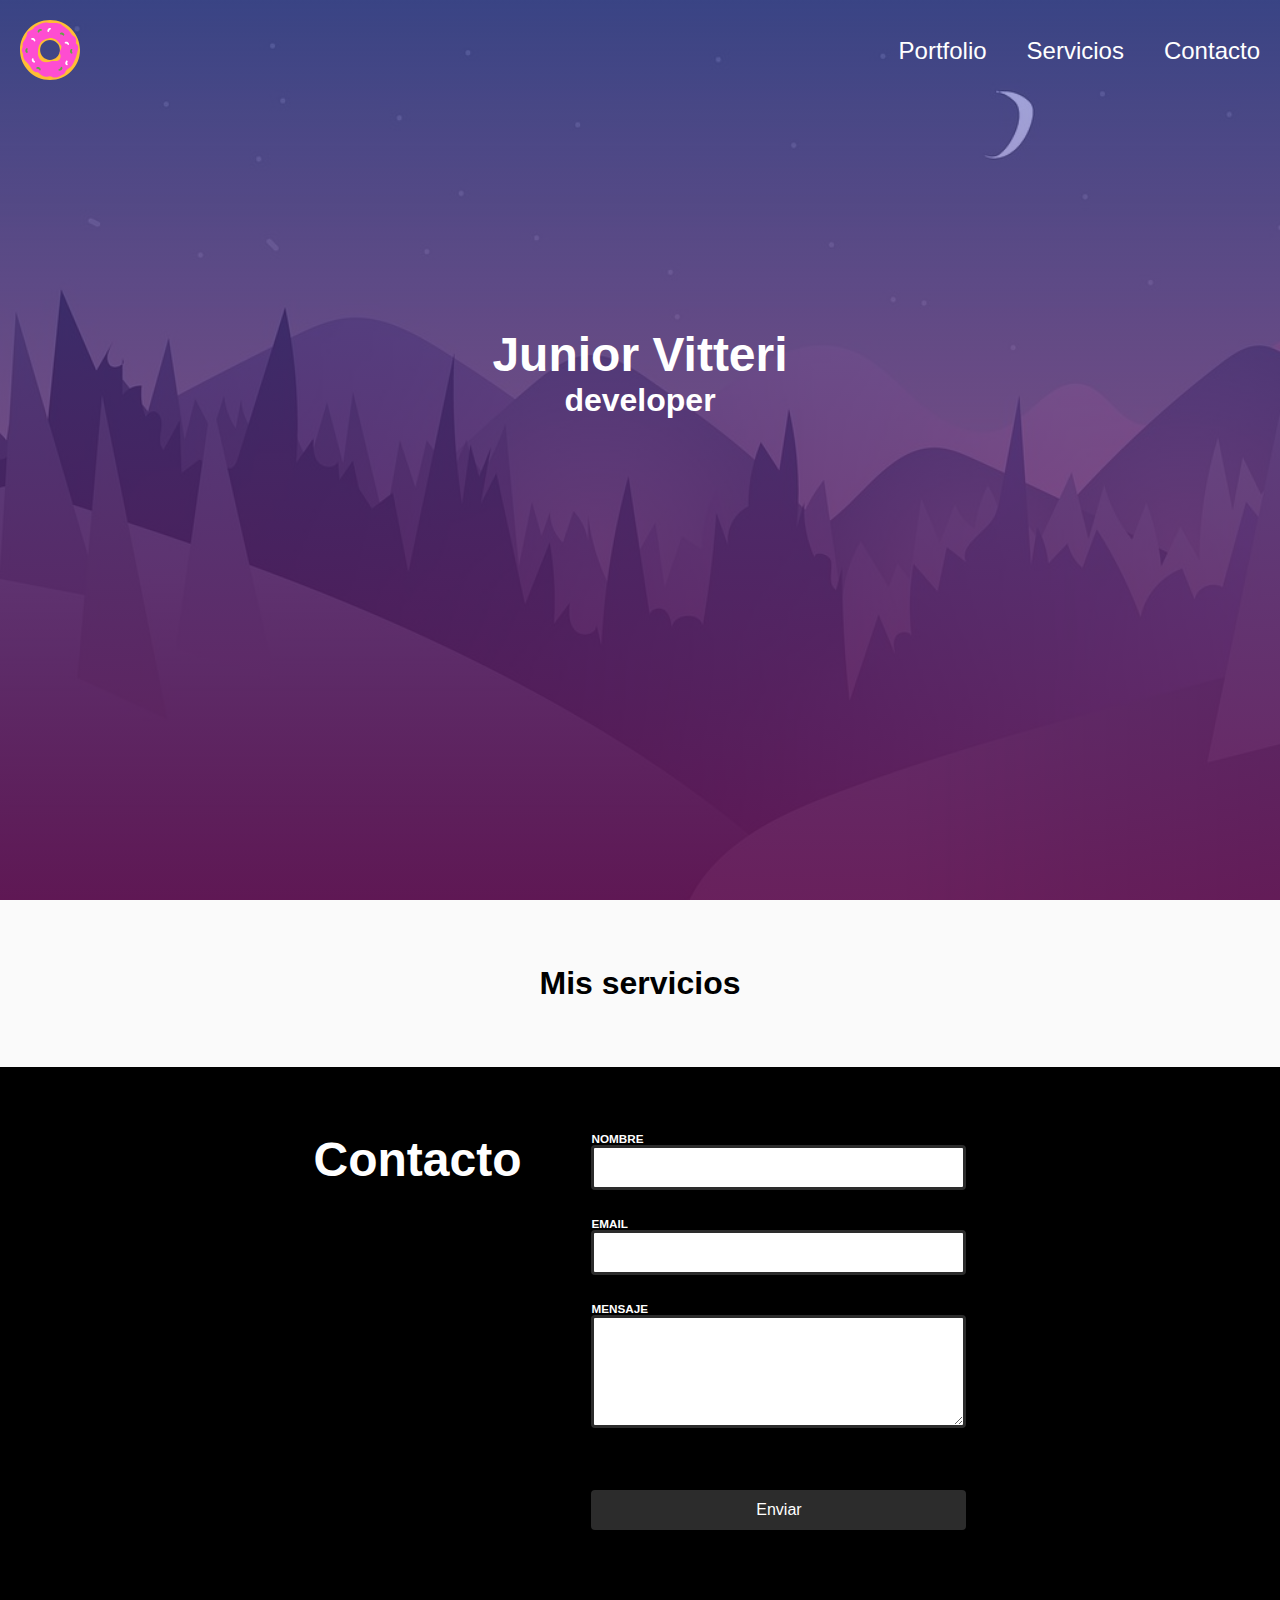
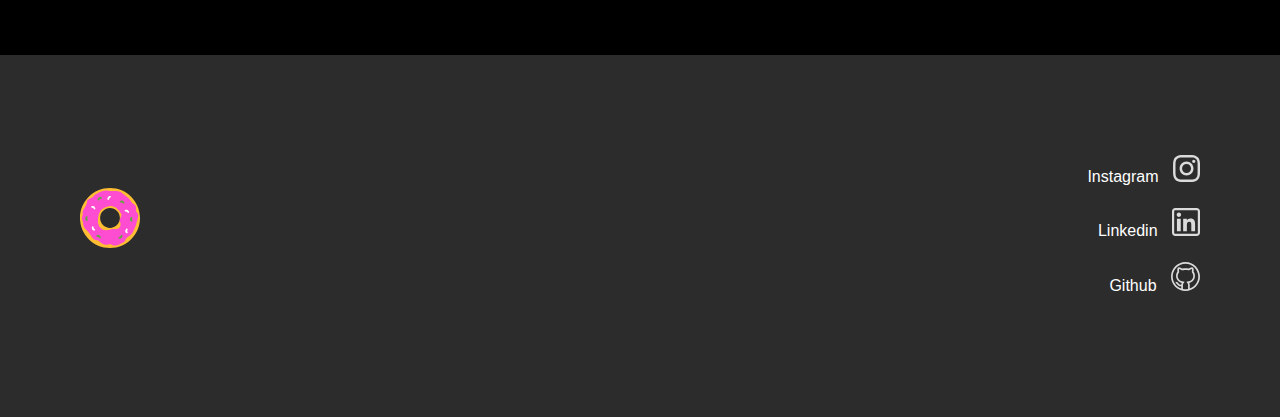
<file: index.html>
<!DOCTYPE html>
<html lang="en">
  <head>
    <meta charset="UTF-8" />
    <meta http-equiv="X-UA-Compatible" content="IE=edge" />
    <meta name="viewport" content="width=device-width, initial-scale=1.0" />
    <title>vitteri dev</title>
    <link rel="stylesheet" href="./header/index.css" />
    <link rel="stylesheet" href="./form/index.css" />
    <link rel="stylesheet" href="./footer/index.css" />
    <link rel="stylesheet" href="./index.css" />
    <script defer src="./header/index.js"></script>
    <script defer src="./form/index.js"></script>
    <script defer src="./footer/index.js"></script>
    <script defer src="./index.js"></script>
  </head>
  <body>
    <header class="header">
      <div class="header-index"></div>
      <div class="header__container">
        <h1 class="header__title">Junior Vitteri</h1>
        <h2 class="header__subtitle">developer</h2>
      </div>
    </header>
    <section class="about-me">
      <div class="about-me__results"></div>
    </section>
    <template id="about-me__template">
      <div class="about-me__container">
        <img src="" alt="profile-photo" class="about-me__img" />
        <div class="about-me__info-container">
          <h1 class="about-me__title"></h1>
          <p class="about-me__info"></p>
        </div>
      </div>
    </template>
    <section class="services">
      <h2 class="services__title">Mis servicios</h2>
      <div class="services__results"></div>
    </section>
    <template id="services__template">
      <div class="services__item">
        <img src="./assets/mobile.svg" alt="" class="services__img" />
        <h3 class="services__item-title">hago cosas</h3>
        <p class="services__item-paragraph">
          Lorem ipsum dolor sit amet consectetur adipisicing elit. Facere omnis
          placeat ab alias enim voluptate iste sint a. Alias dolor eius cumque
          iusto quas quis vel?
        </p>
      </div>
    </template>
    <section class="contact-index"></section>
    <footer class="footer-index"></footer>
  </body>
</html>
</file>
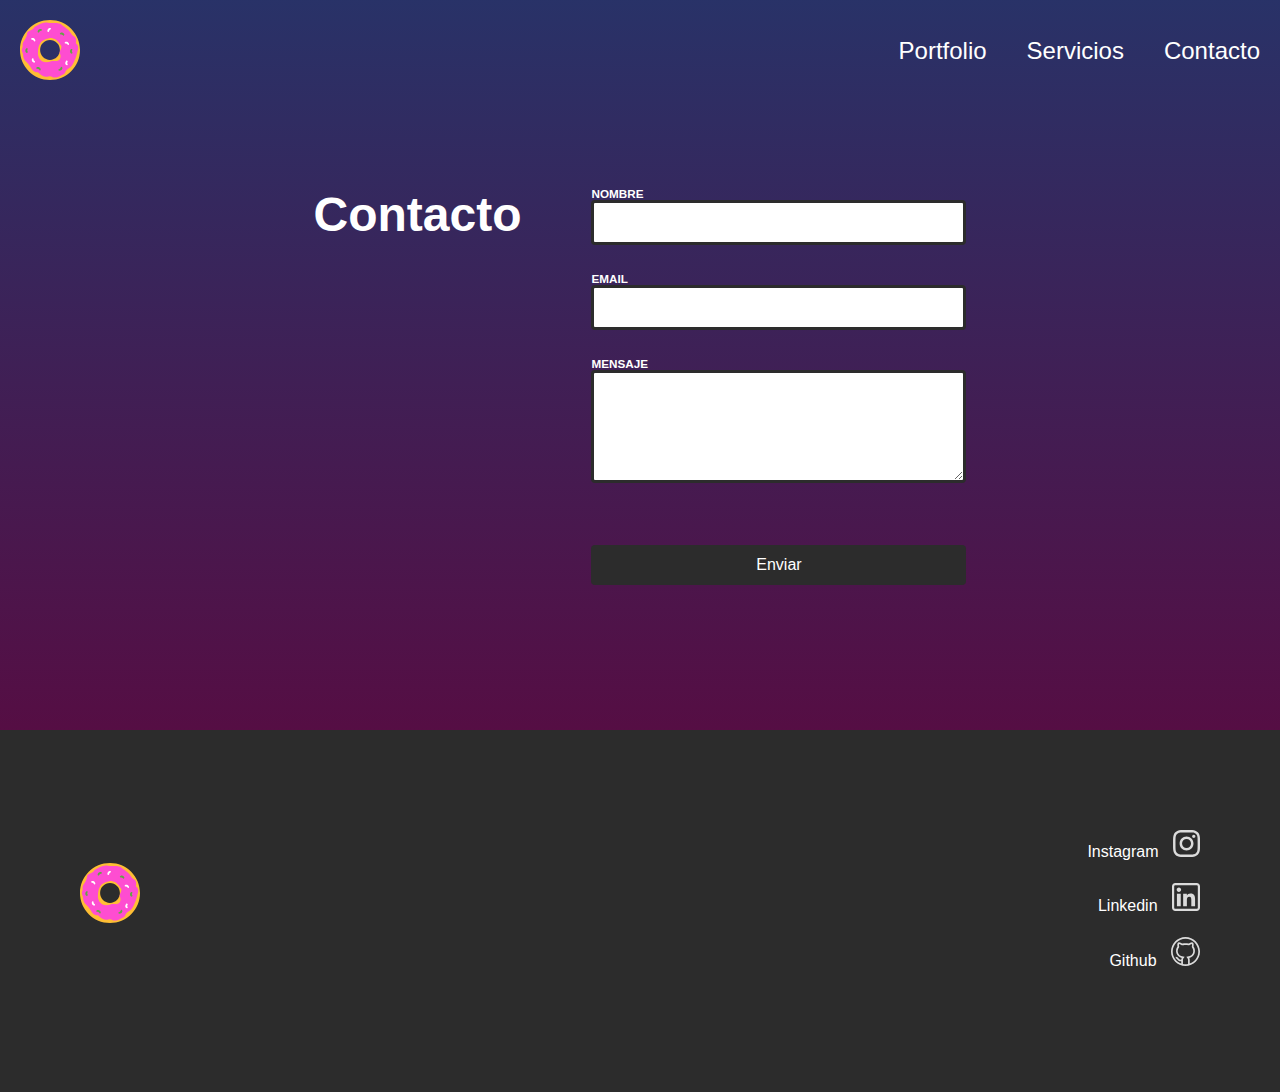
<file: formulario.html>
<!DOCTYPE html>
<html lang="en">
  <head>
    <meta charset="UTF-8" />
    <meta http-equiv="X-UA-Compatible" content="IE=edge" />
    <meta name="viewport" content="width=device-width, initial-scale=1.0" />
    <title>formulario</title>
    <link rel="stylesheet" href="./header/index.css" />
    <link rel="stylesheet" href="./form/index.css" />
    <link rel="stylesheet" href="./footer/index.css" />
    <link rel="stylesheet" href="./formulario/index.css" />
    <script defer src="./header/index.js"></script>
    <script defer src="./form/index.js"></script>
    <script defer src="./footer/index.js"></script>
    <script defer src="./formulario/index.js"></script>
  </head>
  <body>
    <header class="header">
      <div class="header-index"></div>
      <div class="header__container">
        <div class="form-index"></div>
      </div>
    </header>
    <section class="footer-index"></section>
  </body>
</html>
</file>
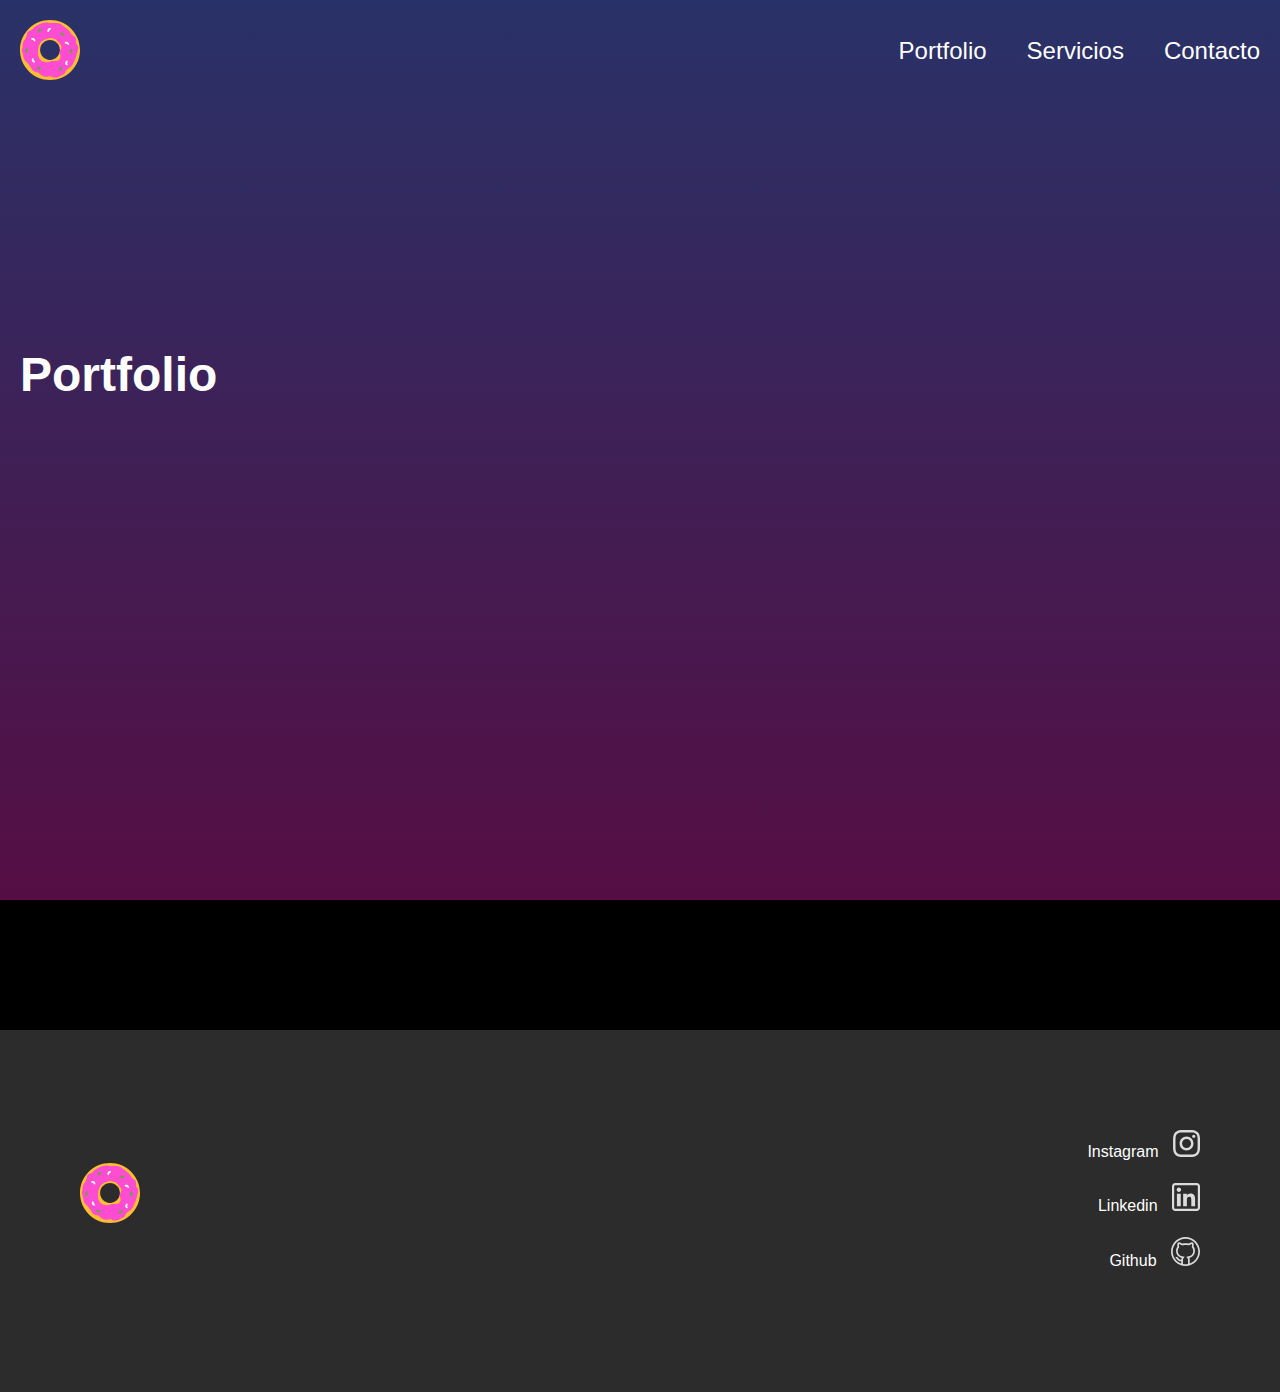
<file: portfolio.html>
<!DOCTYPE html>
<html lang="en">
  <head>
    <meta charset="UTF-8" />
    <meta http-equiv="X-UA-Compatible" content="IE=edge" />
    <meta name="viewport" content="width=device-width, initial-scale=1.0" />
    <title>portfolio</title>
    <link rel="stylesheet" href="./header/index.css" />
    <link rel="stylesheet" href="./footer/index.css" />
    <link rel="stylesheet" href="./portfolio/index.css" />
    <script defer src="./header/index.js"></script>
    <script defer src="./footer/index.js"></script>
    <script defer src="./portfolio/index.js"></script>
  </head>
  <body>
    <header class="header">
      <div class="header-index"></div>
      <div class="header__container">
        <h1 class="header__title">Portfolio</h1>
      </div>
    </header>
    <section class="portfolio">
      <div class="portfolio__results"></div>
    </section>
    <template id="portfolio__template">
      <div class="portfolio__item">
        <img class="portfolio__img" src="" alt="repo image" />
        <h2 class="portfolio__item-title"></h2>
        <p class="portfolio__item-paragraph"></p>
        <a href="" target="_blank" class="portfolio__item-link">VER</a>
      </div>
    </template>
    <footer class="footer-index"></footer>
  </body>
</html>
</file>
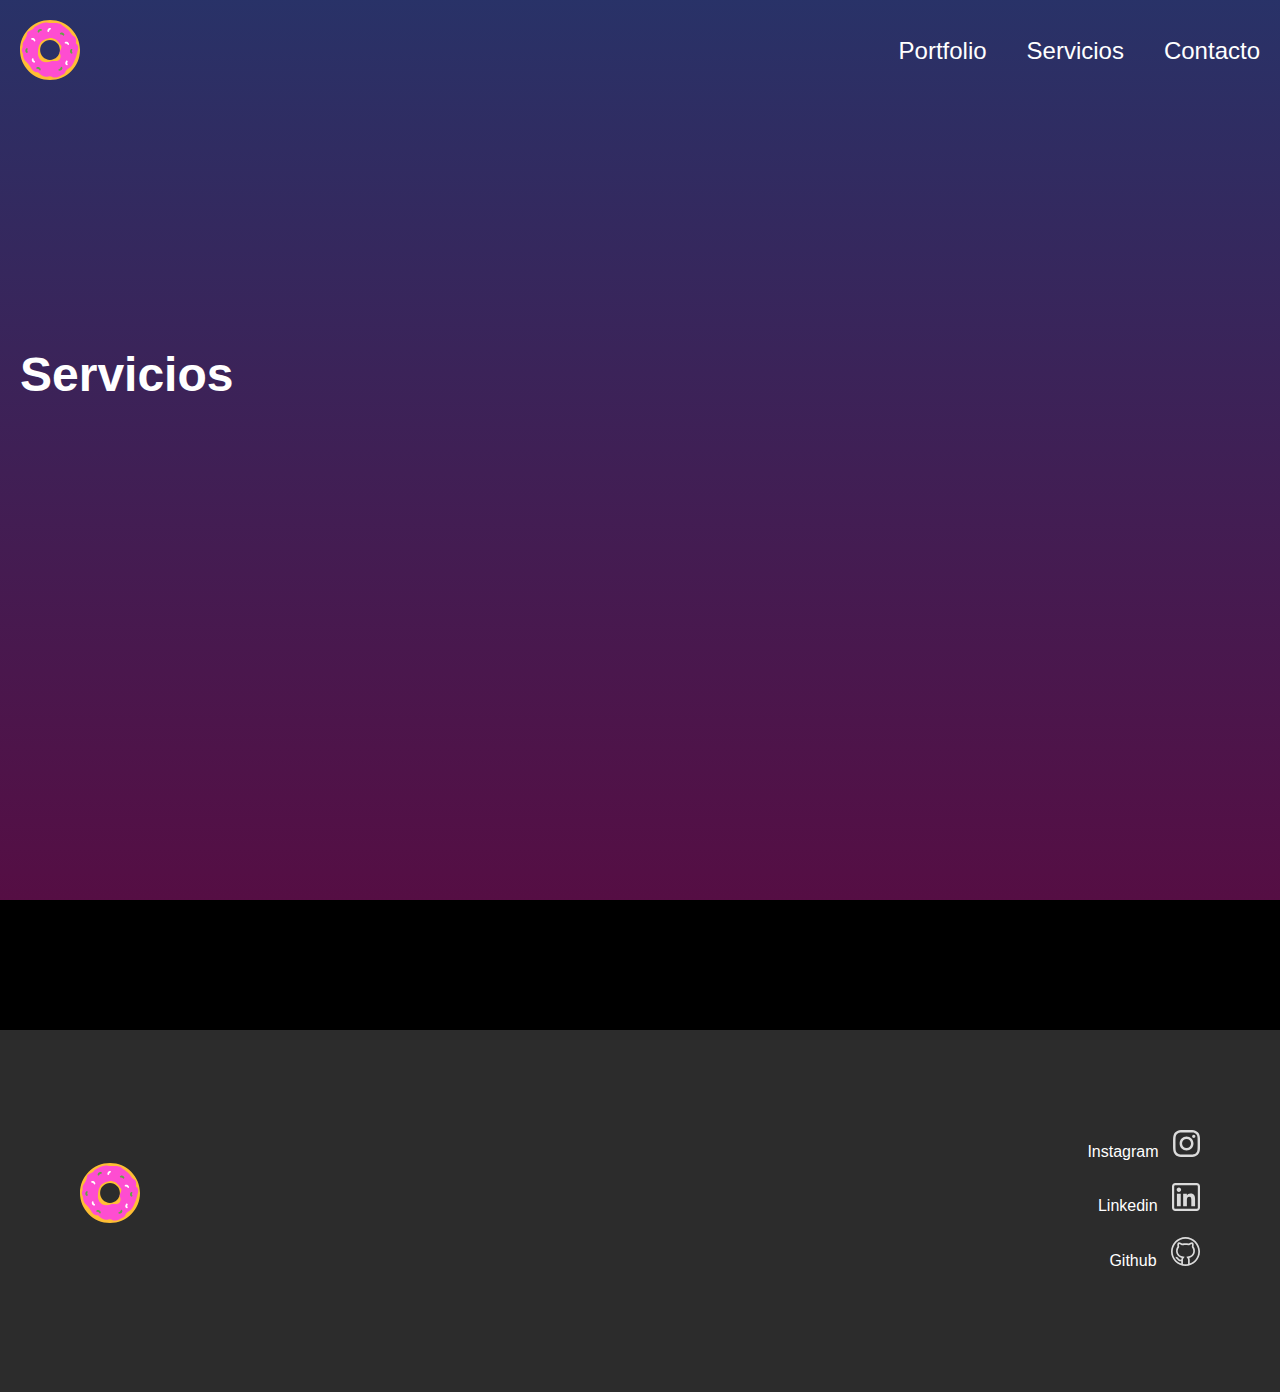
<file: servicios.html>
<!DOCTYPE html>
<html lang="en">
  <head>
    <meta charset="UTF-8" />
    <meta http-equiv="X-UA-Compatible" content="IE=edge" />
    <meta name="viewport" content="width=device-width, initial-scale=1.0" />
    <title>servicios</title>
    <link rel="stylesheet" href="./servicios/index.css" />
    <link rel="stylesheet" href="./header/index.css" />
    <link rel="stylesheet" href="./footer/index.css" />
    <script defer src="./header/index.js"></script>
    <script defer src="./footer/index.js"></script>
    <script defer src="./servicios/index.js"></script>
  </head>
  <body>
    <header class="header">
      <div class="header-index"></div>
      <div class="header__container">
        <h1 class="header__title">Servicios</h1>
      </div>
    </header>
    <section class="services">
      <div class="services__results"></div>
    </section>
    <template id="services__template">
      <div class="services__item">
        <img class="services__img" src="" alt="service image" />
        <h2 class="services__item-title"></h2>
        <p class="services__item-paragraph"></p>
      </div>
    </template>
    <footer class="footer-index"></footer>
  </body>
</html>
</file>
<file: header/index.css>
.nav {
  padding: 20px;
  display: flex;
  justify-content: space-between;
  align-items: center;
  width: 100%;
}
.nav__logo {
  width: 60px;
  height: 60px;
}
.nav__icon-menu {
  width: 54px;
  height: 100%;
  display: flex;
  justify-content: center;
  align-items: center;
}
@media (min-width: 769px) {
  .nav__icon-menu {
    display: none;
  }
}
.nav__icon-open > span {
  display: block;
  width: 36px;
  height: 6px;
  margin-bottom: 5px;
  background-color: #fff;
  border-radius: 3px;
}
.nav__items-container {
  display: none;
}
@media (min-width: 769px) {
  .nav__items-container {
    display: grid;
    grid-template-columns: repeat(3, auto);
    gap: 40px;
  }
}
.nav__item,
.nav__menu-item {
  text-decoration: none;
  font-size: 2.4rem;
  font-family: "Segoe UI", Tahoma, Verdana, sans-serif;
  color: #fff;
}
.nav__item:hover {
  transform: scale(1.08, 1.08);
  color: #ff75f3;
}
.nav__menu {
  display: none;
  position: absolute;
  top: 0;
  left: 0;
  right: 0;
  bottom: 0;
  background-color: #000;
  overflow: auto;
}
.nav__icon {
  text-align: right;
  padding: 20px;
}
.nav__icon-close {
  font-size: 4rem;
  color: #fff;
}
.nav__menu-content {
  height: 70%;
  display: flex;
  flex-direction: column;
  justify-content: space-around;
  align-items: center;
}
.nav__menu-item {
  font-size: 4.8rem;
}
</file>
<file: form/index.css>
.contacto {
  color: #fff;
  padding: 65px 20px;
  display: flex;
  flex-direction: column;
  align-items: center;
}
@media (min-width: 900px) {
  .contacto {
    flex-direction: row;
    justify-content: center;
  }
}
.contacto__title,
.contacto__label,
.contacto__input,
.contacto__submit-btn {
  font-family: "Segoe UI", Tahoma, Verdana, sans-serif;
}
.contacto__title {
  font-size: 3.2rem;
  margin: 0 0 35px;
}
@media (min-width: 900px) {
  .contacto__title {
    font-size: 4.8rem;
    flex-direction: row;
    justify-content: center;
    align-self: flex-start;
    margin-right: 70px;
  }
}
.contacto__label {
  margin: 0;
  text-align: left;
}
.contacto__form {
  width: 100%;
  max-width: 375px;
}
.contacto__input {
  width: 100%;
  height: 45px;
  margin-bottom: 27px;
  border: 3px solid #2c2c2c;
  border-radius: 4px;
}
.contacto__input-msj {
  height: 113px;
  margin-bottom: 60px;
}
.contacto__submit-btn {
  background-color: #2c2c2c;
  font-size: 1.6rem;
  color: #fff;
  border: none;
  border-radius: 4px;
  width: 100%;
  padding: 11px 0;
  margin-bottom: 60px;
}
@media (min-width: 900px) {
  .contacto__submit-btn:hover {
    cursor: pointer;
  }
}
</file>
<file: footer/index.css>
.footer {
  background-color: #2c2c2c;
  padding: 100px 80px;
  display: flex;
  flex-direction: column;
  justify-content: center;
  align-items: center;
}
@media (min-width: 769px) {
  .footer {
    flex-direction: row;
    justify-content: space-between;
  }
}
.footer__logo {
  height: 60px;
  width: 60px;
  margin-bottom: 36px;
}
.footer__social-container {
}
@media (min-width: 769px) {
  .footer__social-container {
    text-align: right;
  }
}
.footer__social {
  font-family: "Segoe UI", Tahoma, Verdana, sans-serif;
  display: block;
  text-decoration: none;
  font-size: 1.6rem;
  color: #fff;
  margin-bottom: 22px;
}
.footer__social-img {
  margin-left: 10px;
}
</file>
<file: index.css>
* {
  box-sizing: border-box;
}
body {
  margin: 0;
  font-family: "Segoe UI", Tahoma, Verdana, sans-serif;
}
html {
  font-size: 10px;
}
.header {
  width: 100%;
  height: 100vh;
  background-repeat: no-repeat;
  background-size: cover;
  background-image: linear-gradient(
      to bottom,
      rgba(78, 96, 199, 0.52),
      rgba(117, 19, 93, 0.73)
    ),
    url(./assets/home-foto.jpg);
}
.header__container {
  text-align: center;
  margin-top: 25vh;
}
.header__title,
.header__subtitle {
  color: #fff;
  margin: 0;
  font-family: "Segoe UI", Tahoma, Verdana, sans-serif;
}

.header__title {
  font-size: 4.8rem;
}
.header__subtitle {
  font-size: 3.2rem;
}
.about-me {
  background-color: #000;
}
@media (min-width: 769px) {
  .about-me {
    background-color: #fff;
  }
}
.about-me__container {
  padding: 55px 32px;
}
@media (min-width: 769px) {
  .about-me__container {
    padding: inherit;
    margin-top: 58px;
    display: flex;
    align-items: center;
    justify-content: center;
  }
}
.about-me__img {
  display: none;
}
@media (min-width: 769px) {
  .about-me__img {
    display: inherit;
    width: 380px;
    height: 480px;
  }
}
.about-me__info-container {
}
@media (min-width: 769px) {
  .about-me__info-container {
    max-width: 610px;
    align-self: flex-start;
  }
}
.about-me__title,
.about-me__info {
  color: #fff;
  margin: 0;
}
@media (min-width: 769px) {
  .about-me__title,
  .about-me__info {
    color: #000;
  }
}
.about-me__title {
  font-size: 3.2rem;
  text-align: center;
  margin-bottom: 46px;
}
@media (min-width: 769px) {
  .about-me__title {
    text-align: left;
  }
}
.about-me__info {
  font-size: 1.6rem;
  margin-bottom: 60px;
}
.services {
  padding: 65px 55px;
  background-color: #fafafa;
}
.services__title {
  font-size: 3.2rem;
  margin: 0;
  text-align: center;
}
.services__results {
  display: flex;
  flex-direction: column;
  align-items: center;
}
@media (min-width: 769px) {
  .services__results {
    flex-direction: row;
    justify-content: space-between;
  }
}
.services__item {
  max-width: 300px;
  display: flex;
  flex-direction: column;
  align-items: center;
  margin-top: 70px;
}
.services__img {
  width: 148px;
  height: 138px;
  border: solid 3px;
  border-image: linear-gradient(to bottom, rgba(78, 96, 199, 0.52), #75135d) 10%;
  margin-bottom: 18px;
}
.services__item-title {
  font-size: 2.4rem;
  margin: 0 0 7px;
}
.services__item-paragraph {
  font-size: 1.6rem;
  margin: 0;
  text-align: center;
}
.contact-index {
  background-color: #000;
}
</file>
<file: formulario/index.css>
* {
  box-sizing: border-box;
}
body {
  margin: 0;
  font-family: "Segoe UI", Tahoma, Verdana, sans-serif;
  background-color: #000;
}
html {
  font-size: 10px;
}
.header {
  width: 100%;
}
@media (min-width: 769px) {
  .header {
    background: linear-gradient(
      to bottom,
      rgba(78, 96, 199, 0.52),
      rgba(117, 19, 93, 0.73)
    );
  }
}
.header__container {
  padding: 20px;
  text-align: center;
}
@media (min-width: 769px) {
  .header__container {
    text-align: left;
  }
}
</file>
<file: portfolio/index.css>
* {
  box-sizing: border-box;
}
body {
  margin: 0;
  font-family: "Segoe UI", Tahoma, Verdana, sans-serif;
  background-color: #000;
}
html {
  font-size: 10px;
}
.header {
  width: 100%;
}
@media (min-width: 769px) {
  .header {
    height: 100vh;
    background: linear-gradient(
      to bottom,
      rgba(78, 96, 199, 0.52),
      rgba(117, 19, 93, 0.73)
    );
  }
}
.header__container {
  padding: 20px;
  text-align: center;
  margin-top: 25vh;
}
@media (min-width: 769px) {
  .header__container {
    text-align: left;
  }
}
.header__title {
  font-size: 4.8rem;
  color: #fff;
  margin: 0;
  font-family: "Segoe UI", Tahoma, Verdana, sans-serif;
}
.portfolio {
  padding: 65px 55px;
}
.portfolio__results {
  display: flex;
  flex-direction: column;
  align-items: center;
}
@media (min-width: 769px) {
  .portfolio__results {
    flex-direction: row;
    justify-content: space-between;
  }
}
.portfolio__item {
  max-width: 300px;
  display: flex;
  flex-direction: column;
  align-items: center;
  margin-top: 70px;
}
.portfolio__img {
  width: 148px;
  height: 138px;
  border: solid 3px;
  border-image: linear-gradient(to bottom, rgba(78, 96, 199, 0.52), #75135d) 10%;
  margin-bottom: 18px;
}
.portfolio__item-title {
  font-size: 2.4rem;
  color: #fff;
  margin: 0 0 7px;
}
.portfolio__item-paragraph {
  font-size: 1.6rem;
  color: #fff;
  margin: 0 0 16px;
  text-align: center;
}
.portfolio__item-link {
  text-decoration: none;
  font-size: 2.4rem;
  font-weight: 700;
  color: #fc6f50;
}
</file>
<file: servicios/index.css>
* {
  box-sizing: border-box;
}
body {
  margin: 0;
  font-family: "Segoe UI", Tahoma, Verdana, sans-serif;
  background-color: #000;
}
html {
  font-size: 10px;
}
.header {
  width: 100%;
}
@media (min-width: 769px) {
  .header {
    height: 100vh;
    background: linear-gradient(
      to bottom,
      rgba(78, 96, 199, 0.52),
      rgba(117, 19, 93, 0.73)
    );
  }
}
.header__container {
  padding: 20px;
  text-align: center;
  margin-top: 25vh;
}
@media (min-width: 769px) {
  .header__container {
    text-align: left;
  }
}
.header__title {
  font-size: 4.8rem;
  color: #fff;
  margin: 0;
  font-family: "Segoe UI", Tahoma, Verdana, sans-serif;
}
.services {
  padding: 65px 55px;
}
.services__results {
  display: flex;
  flex-direction: column;
  align-items: center;
}
@media (min-width: 769px) {
  .services__results {
    flex-direction: row;
    justify-content: space-between;
  }
}
.services__item {
  max-width: 300px;
  display: flex;
  flex-direction: column;
  align-items: center;
  margin-top: 70px;
}
.services__img {
  width: 148px;
  height: 138px;
  border: solid 3px;
  border-image: linear-gradient(to bottom, rgba(78, 96, 199, 0.52), #75135d) 10%;
  margin-bottom: 18px;
}
.services__item-title {
  font-size: 2.4rem;
  color: #fff;
  margin: 0 0 7px;
}
.services__item-paragraph {
  font-size: 1.6rem;
  color: #fff;
  margin: 0 0 16px;
  text-align: center;
}
</file>
